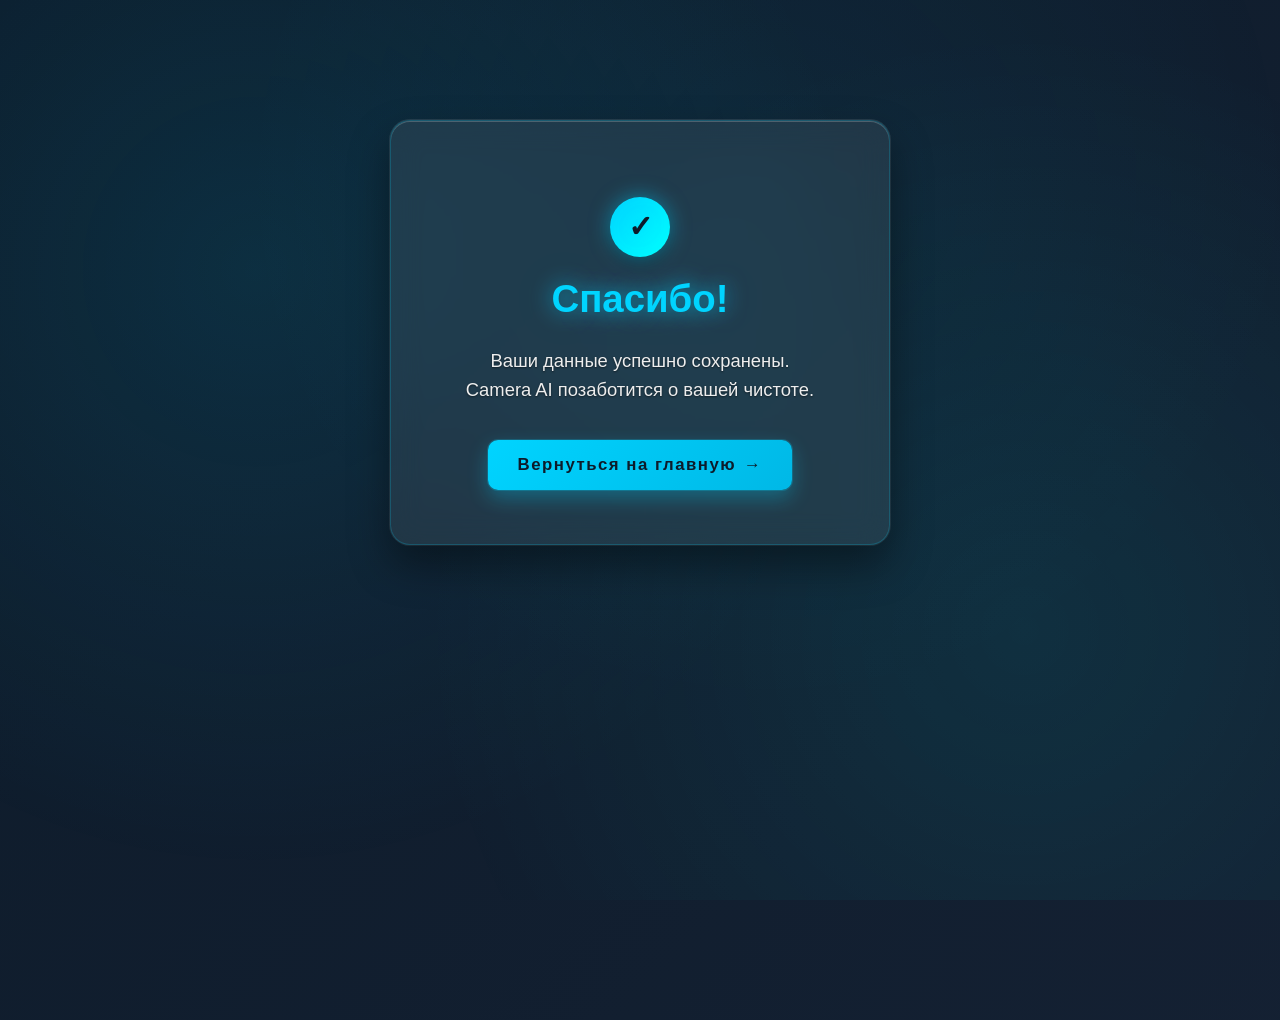
<file: templates/good.html>
<!DOCTYPE html>
<html lang="ru">
<head>
  <meta charset="UTF-8" />
  <meta name="viewport" content="width=device-width, initial-scale=1.0"/>
  <title>Спасибо за регистрацию!</title>
  <style>
   
body {
    margin: 0;
    padding: 0;
    font-family: 'Segoe UI', Tahoma, Geneva, Verdana, sans-serif;
    background: linear-gradient(135deg, #0d1b2a, #1b263b, #0d1b2a);
    background-size: 400% 400%;
    animation: gradientShift 15s ease infinite;
    color: #eee;
    min-height: 100vh;
    transition: all 0.3s ease;
    overflow-x: hidden;
}

@keyframes gradientShift {
    0% { background-position: 0% 50%; }
    50% { background-position: 100% 50%; }
    100% { background-position: 0% 50%; }
}


body::before {
    content: '';
    position: fixed;
    top: 0;
    left: 0;
    width: 100%;
    height: 100%;
    background: 
        radial-gradient(circle at 20% 30%, rgba(0, 212, 255, 0.1) 0%, transparent 50%),
        radial-gradient(circle at 80% 70%, rgba(0, 255, 255, 0.08) 0%, transparent 50%),
        radial-gradient(circle at 60% 20%, rgba(0, 212, 255, 0.06) 0%, transparent 50%);
    animation: floatingParticles 20s ease-in-out infinite;
    pointer-events: none;
    z-index: -1;
}

@keyframes floatingParticles {
    0%, 100% { transform: translateY(0px) rotate(0deg); }
    33% { transform: translateY(-20px) rotate(1deg); }
    66% { transform: translateY(10px) rotate(-1deg); }
}


.confirmation {
    max-width: 500px;
    margin: 120px auto;
    background: rgba(255, 255, 255, 0.08);
    backdrop-filter: blur(15px);
    padding: 50px 40px;
    border-radius: 20px;
    text-align: center;
    box-shadow: 
        0 20px 40px rgba(0, 0, 0, 0.4),
        0 0 0 1px rgba(255, 255, 255, 0.1),
        inset 0 1px 0 rgba(255, 255, 255, 0.2);
    border: 1px solid rgba(0, 212, 255, 0.2);
    position: relative;
    overflow: hidden;
    opacity: 0;
    transform: translateY(50px) scale(0.9);
    animation: confirmationAppear 1.2s cubic-bezier(0.4, 0, 0.2, 1) 0.3s forwards;
}


@keyframes confirmationAppear {
    0% {
        opacity: 0;
        transform: translateY(50px) scale(0.9);
    }
    60% {
        opacity: 0.8;
        transform: translateY(-10px) scale(1.02);
    }
    100% {
        opacity: 1;
        transform: translateY(0) scale(1);
    }
}


.confirmation::before {
    content: '';
    position: absolute;
    top: 0;
    left: -100%;
    width: 100%;
    height: 100%;
    background: linear-gradient(90deg, transparent, rgba(0, 212, 255, 0.15), transparent);
    animation: borderGlow 3s ease-in-out infinite;
}

@keyframes borderGlow {
    0% { left: -100%; }
    50% { left: 100%; }
    100% { left: 100%; }
}

.confirmation:hover {
    transform: translateY(-8px);
    box-shadow: 
        0 30px 60px rgba(0, 0, 0, 0.5),
        0 0 0 1px rgba(0, 212, 255, 0.3),
        inset 0 1px 0 rgba(255, 255, 255, 0.3);
    border-color: rgba(0, 212, 255, 0.4);
    transition: all 0.4s cubic-bezier(0.4, 0, 0.2, 1);
}


.confirmation h1 {
    color: #00d4ff;
    font-size: 2.4em;
    margin-bottom: 25px;
    text-shadow: 
        0 0 20px rgba(0, 212, 255, 0.6),
        0 0 40px rgba(0, 212, 255, 0.3);
    opacity: 0;
    transform: translateY(-20px);
    animation: titleAppear 1s ease 0.8s forwards;
    position: relative;
}

@keyframes titleAppear {
    to {
        opacity: 1;
        transform: translateY(0);
    }
}

.confirmation h1:hover {
    text-shadow: 
        0 0 30px rgba(0, 212, 255, 0.8),
        0 0 60px rgba(0, 212, 255, 0.5);
    transform: scale(1.05);
    transition: all 0.3s ease;
}


.confirmation h1::before {
    content: '✓';
    display: inline-block;
    width: 60px;
    height: 60px;
    background: linear-gradient(135deg, #00d4ff, #00ffff);
    border-radius: 50%;
    line-height: 60px;
    font-size: 30px;
    color: #0d1b2a;
    margin-bottom: 20px;
    margin-right: 0;
    display: block;
    margin: 0 auto 20px;
    box-shadow: 
        0 0 20px rgba(0, 212, 255, 0.5),
        0 8px 16px rgba(0, 0, 0, 0.3);
    animation: checkmarkBounce 1.5s ease 1.2s forwards;
    transform: scale(0);
}

@keyframes checkmarkBounce {
    0% { transform: scale(0); }
    50% { transform: scale(1.2); }
    100% { transform: scale(1); }
}


.confirmation p {
    color: #eee;
    font-size: 1.15em;
    line-height: 1.6em;
    margin-bottom: 0;
    opacity: 0;
    transform: translateY(20px);
    animation: textAppear 1s ease 1s forwards;
    text-shadow: 0 1px 2px rgba(0, 0, 0, 0.5);
}

@keyframes textAppear {
    to {
        opacity: 1;
        transform: translateY(0);
    }
}

.confirmation p:hover {
    color: #fff;
    transition: color 0.3s ease;
}


.back-btn {
    display: inline-block;
    margin-top: 35px;
    padding: 15px 30px;
    background: linear-gradient(135deg, #00d4ff, #00b8e6);
    color: #0d1b2a;
    border-radius: 10px;
    text-decoration: none;
    font-weight: bold;
    font-size: 1.05em;
    letter-spacing: 1.5px;
    transition: all 0.4s cubic-bezier(0.4, 0, 0.2, 1);
    position: relative;
    overflow: hidden;
    box-shadow: 
        0 8px 20px rgba(0, 212, 255, 0.3),
        0 0 0 1px rgba(0, 212, 255, 0.2);
    opacity: 0;
    transform: translateY(30px);
    animation: buttonAppear 1s ease 1.4s forwards;
}

@keyframes buttonAppear {
    to {
        opacity: 1;
        transform: translateY(0);
    }
}


.back-btn::before {
    content: '';
    position: absolute;
    top: 0;
    left: -100%;
    width: 100%;
    height: 100%;
    background: linear-gradient(135deg, #00ffff, #00d4ff);
    transition: left 0.5s ease;
    z-index: -1;
}

.back-btn:hover {
    background: #00ffff;
    transform: translateY(-4px);
    box-shadow: 
        0 15px 30px rgba(0, 212, 255, 0.4),
        0 0 0 1px rgba(0, 255, 255, 0.4);
    letter-spacing: 2px;
}

.back-btn:hover::before {
    left: 0;
}

.back-btn:active {
    transform: translateY(-2px);
    transition: transform 0.1s ease;
}


.back-btn::after {
    content: '→';
    margin-left: 8px;
    transition: transform 0.3s ease;
}

.back-btn:hover::after {
    transform: translateX(5px);
}


@media (max-width: 600px) {
    .confirmation {
        margin: 80px 20px;
        padding: 40px 30px;
    }
    
    .confirmation h1 {
        font-size: 2em;
    }
    
    .confirmation p {
        font-size: 1.05em;
    }
    
    .back-btn {
        padding: 12px 25px;
        font-size: 1em;
    }
}


@keyframes pulse {
    0%, 100% { transform: scale(1); }
    50% { transform: scale(1.05); }
}

.confirmation:hover h1::before {
    animation: pulse 2s ease infinite;
}


html {
    scroll-behavior: smooth;
}


* {
    box-sizing: border-box;
}

*:focus {
    outline: none;
}
  </style>
</head>
<body>
  <div class="confirmation">
    <h1>Спасибо!</h1>
    <p>Ваши данные успешно сохранены.<br>Camera AI позаботится о вашей чистоте.</p>
    <a href="/" class="back-btn">Вернуться на главную</a>
  </div>
</body>
</html>
</file>
